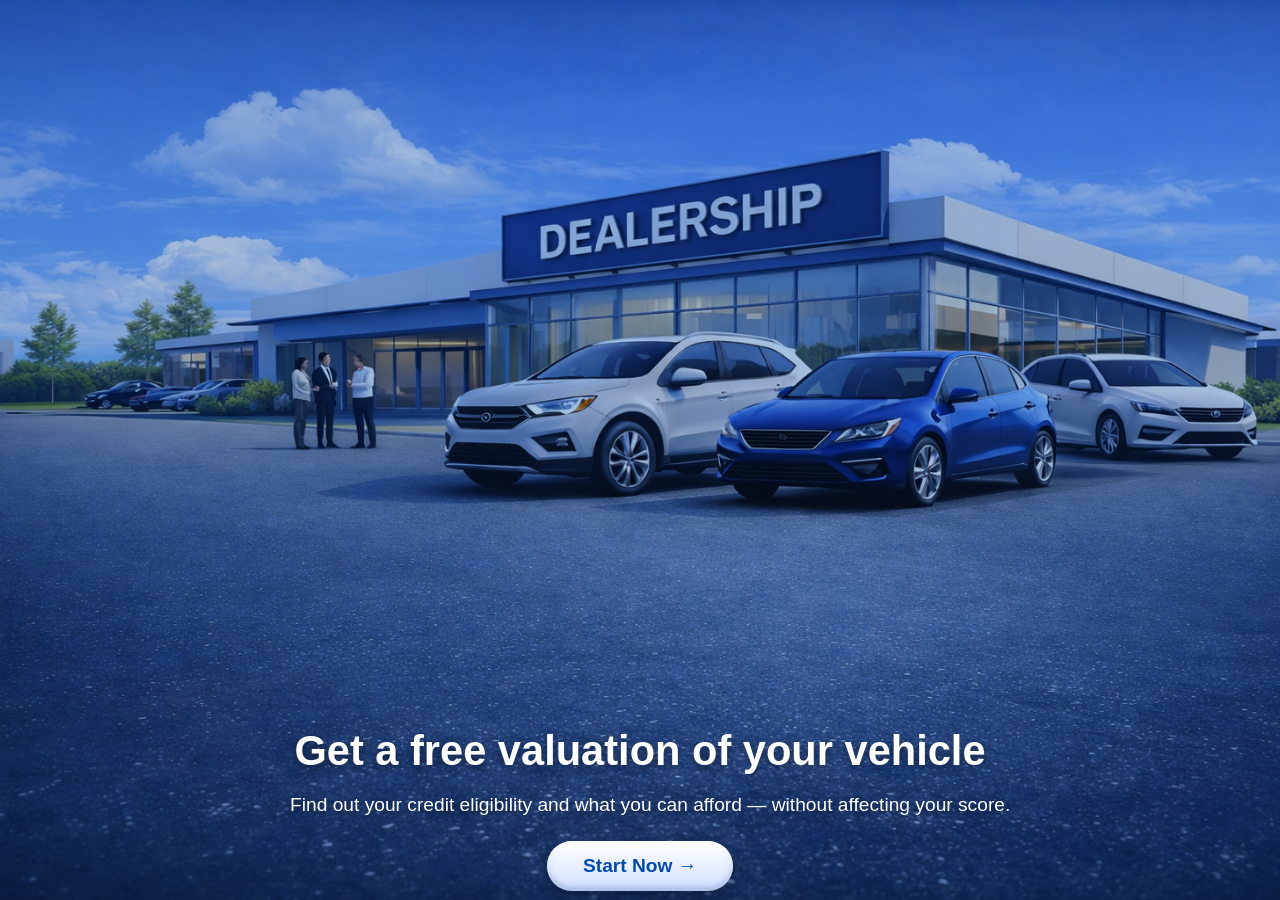
<file: index.html>
<!DOCTYPE html>
<html lang="en">
<head>
    <meta charset="UTF-8">
    <meta name="viewport" content="width=device-width, initial-scale=1.0">
    <title>Vehicle Valuation</title>
    <link rel="stylesheet" href="style.css">
</head>
<body>

<!-- HERO BANNER -->
<section class="hero-banner">
    <img src="img/banner.png" alt="Dealership banner" class="hero-image">

    <div class="hero-overlay"></div>

    <div class="hero-content">
        <h1>Get a free valuation of your vehicle</h1>
        <p>Find out your credit eligibility and what you can afford — without affecting your score.</p>

        <a href="vehicle-check.html" class="cta-button">
            Start Now →
        </a>
    </div>
</section>

</body>
</html>
</file>
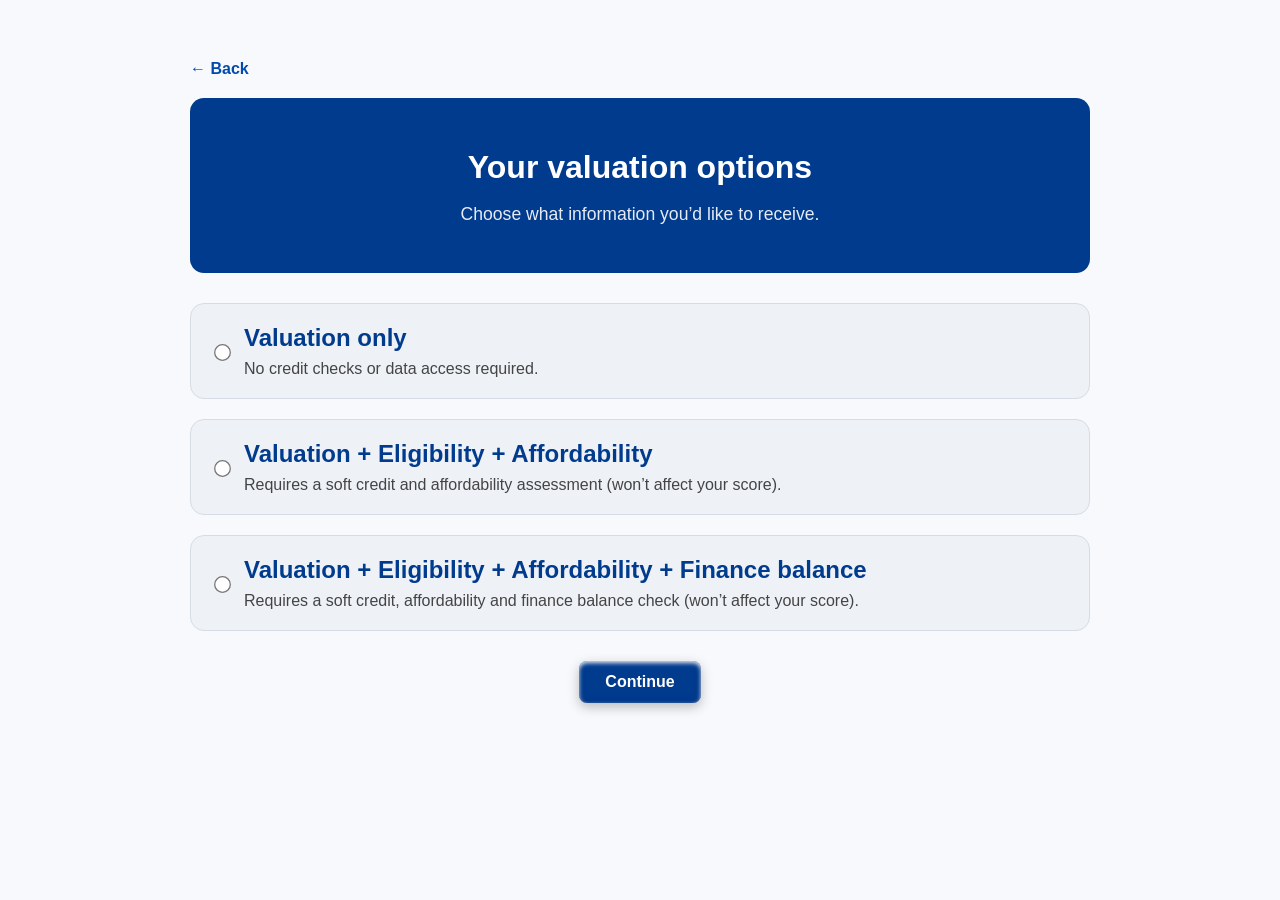
<file: options-consent.html>
<!DOCTYPE html>
<html lang="en">
<head>
    <meta charset="UTF-8">
    <meta name="viewport" content="width=device-width, initial-scale=1.0">
    <title>Your valuation options</title>
    <link rel="stylesheet" href="style.css">
</head>

<body>

<div class="options-wrapper">
     <a href="vehicle-confirmation.html" class="back-button">← Back</a>

    <!-- BLUE HEADER -->
    <div class="options-header">
        <h1>Your valuation options</h1>
        <p>Choose what information you’d like to receive.</p>
    </div>

    <!-- OPTIONS BOXES -->
    <div class="options-box">

        <!-- OPTION 1 -->
        <label class="option-card">
            <input type="radio" name="option" value="valuation-only">
            <div class="option-content">
                <h2>Valuation only</h2>
                <p>No credit checks or data access required.</p>
            </div>
        </label>

        <!-- OPTION 2 -->
        <label class="option-card">
            <input type="radio" name="option" value="valuation-eligibility-affordability">
            <div class="option-content">
                <h2>Valuation + Eligibility + Affordability</h2>
                <p>Requires a soft credit and affordability assessment (won’t affect your score).</p>
            </div>
        </label>

        <!-- OPTION 3 (NOW MATCHING STYLE) -->
        <label class="option-card">
            <input type="radio" name="option" value="valuation-eligibility-affordability-finance">
            <div class="option-content">
                <h2>Valuation + Eligibility + Affordability + Finance balance</h2>
                <p>Requires a soft credit, affordability and finance balance check (won’t affect your score).</p>
            </div>
        </label>

    </div>

    <!-- CONSENT -->
    <div class="consent-box" id="consentSection">
        <label class="consent-label">
            <input type="checkbox" id="consentCheck">
            <span>I agree to a soft credit and affordability assessment using secure third‑party data. This will not affect my credit score.</span>
        </label>
    </div>

    <button class="continue-button" onclick="goNext()">Continue</button>

</div>

<script src="options-consent.js"></script>
</body>
</html>
</file>
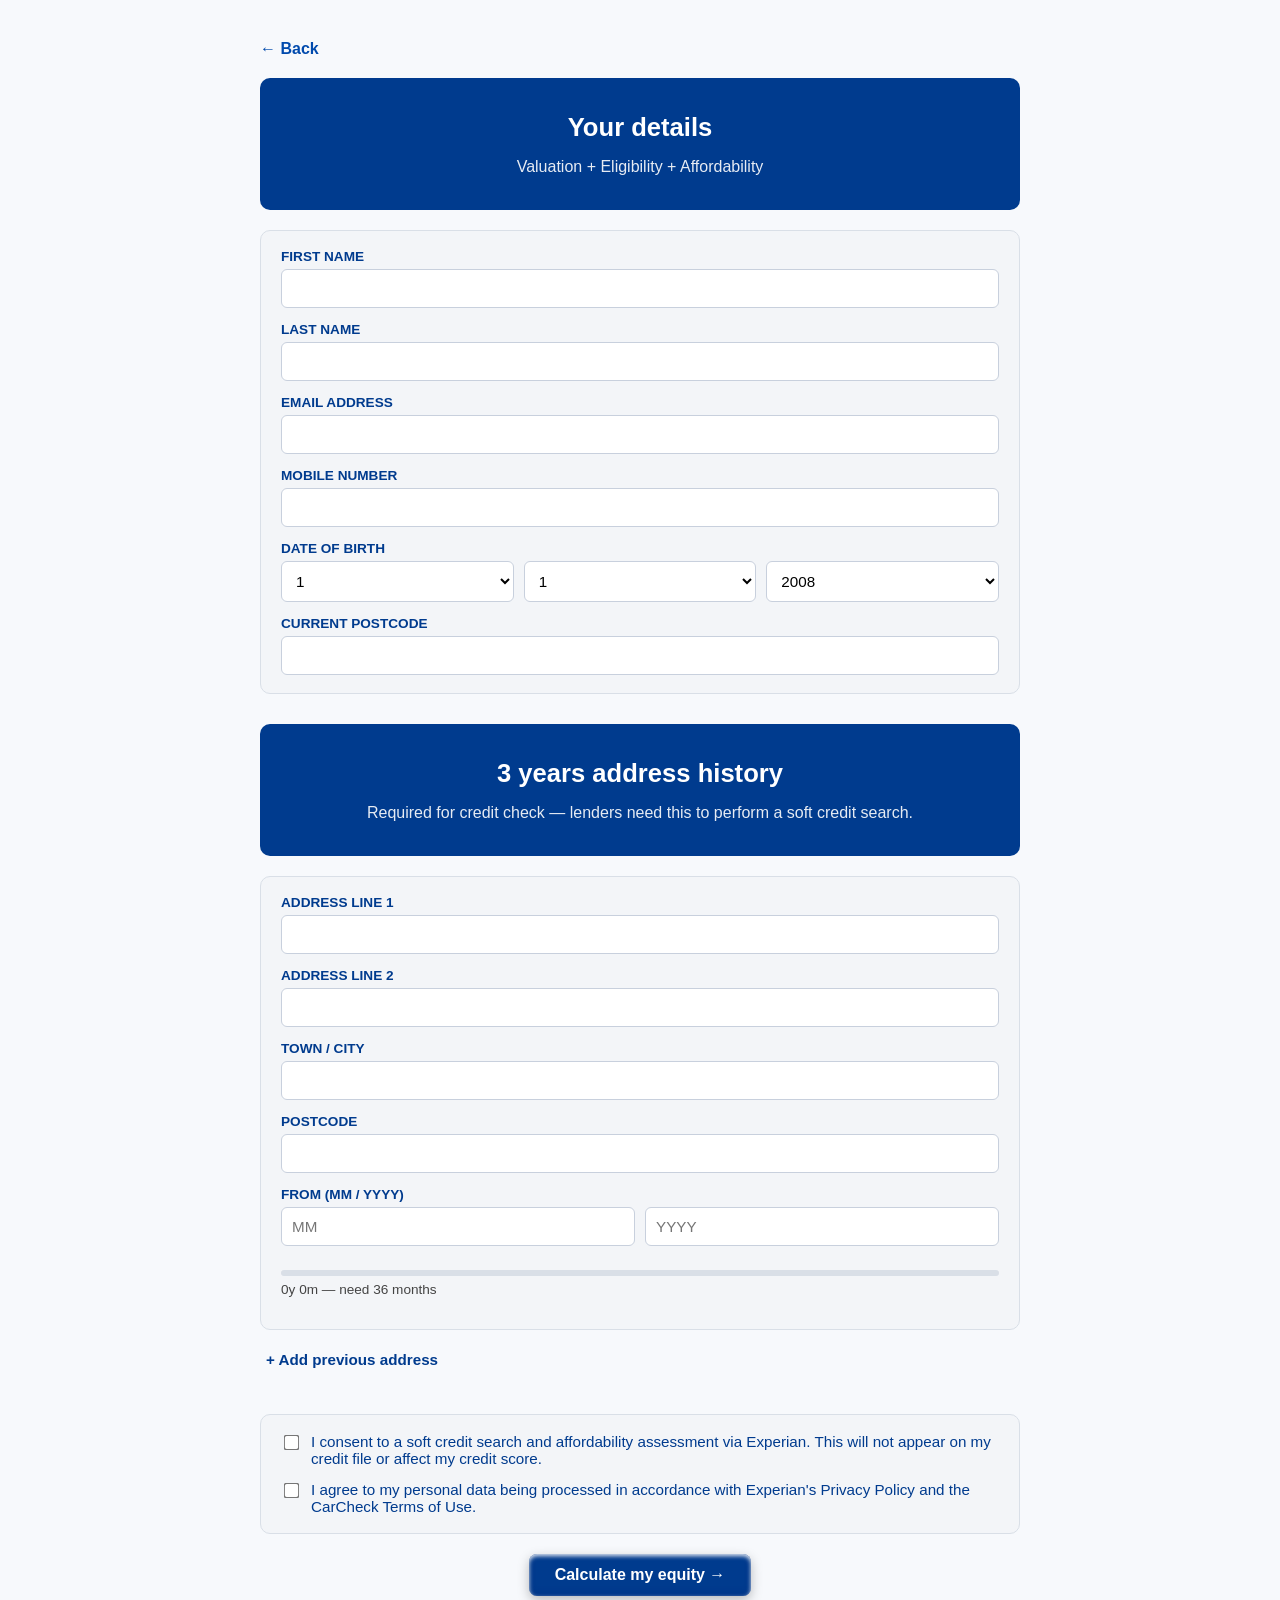
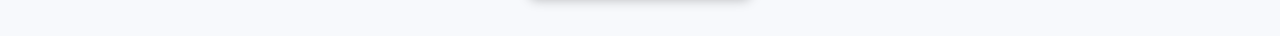
<file: personal-details-eligibility.html>
<!DOCTYPE html>
<html lang="en">
<head>
    <meta charset="UTF-8">
    <meta name="viewport" content="width=device-width, initial-scale=1.0">
    <title>Your details — Eligibility</title>
    <link rel="stylesheet" href="style.css">
</head>

<body>

<div class="details-wrapper">
     <a href="options-consent.html" class="back-button">← Back</a>

    <!-- HEADER -->
    <div class="details-header">
        <h1>Your details</h1>
        <p>Valuation + Eligibility + Affordability</p>
    </div>

    <!-- FORM SECTION 1 -->
    <div class="details-box">

        <label class="details-label">
            FIRST NAME
            <input type="text" id="firstName" required>
        </label>

        <label class="details-label">
            LAST NAME
            <input type="text" id="lastName" required>
        </label>

        <label class="details-label">
            EMAIL ADDRESS
            <input type="email" id="email" required>
        </label>

        <label class="details-label">
            MOBILE NUMBER
            <input type="tel" id="mobile" required>
        </label>

        <label class="details-label">
            DATE OF BIRTH
            <div class="dob-row">
                <select id="dobDay" required></select>
                <select id="dobMonth" required></select>
                <select id="dobYear" required></select>
            </div>
        </label>

        <label class="details-label">
            CURRENT POSTCODE
            <input type="text" id="currentPostcode" required>
        </label>

    </div>

    <!-- ADDRESS HISTORY HEADER -->
    <div class="details-header" style="margin-top:30px;">
        <h1>3 years address history</h1>
        <p>Required for credit check — lenders need this to perform a soft credit search.</p>
    </div>

    <!-- ADDRESS HISTORY BLOCKS -->
    <div id="addressContainer"></div>

    <button class="add-address-button" id="addAddressBtn">+ Add previous address</button>

    <!-- CONSENTS -->
    <div class="details-box" style="margin-top:25px;">

        <label class="consent-label">
            <input type="checkbox" id="consent1" required>
            <span>I consent to a soft credit search and affordability assessment via Experian. This will not appear on my credit file or affect my credit score.</span>
        </label>

        <label class="consent-label">
            <input type="checkbox" id="consent2" required>
            <span>I agree to my personal data being processed in accordance with Experian's Privacy Policy and the CarCheck Terms of Use.</span>
        </label>

    </div>

    <!-- CTA BUTTON -->
    <button class="continue-button" onclick="submitEligibility()">Calculate my equity →</button>

</div>

<script src="personal-details-eligibility.js"></script>
</body>
</html>
</file>
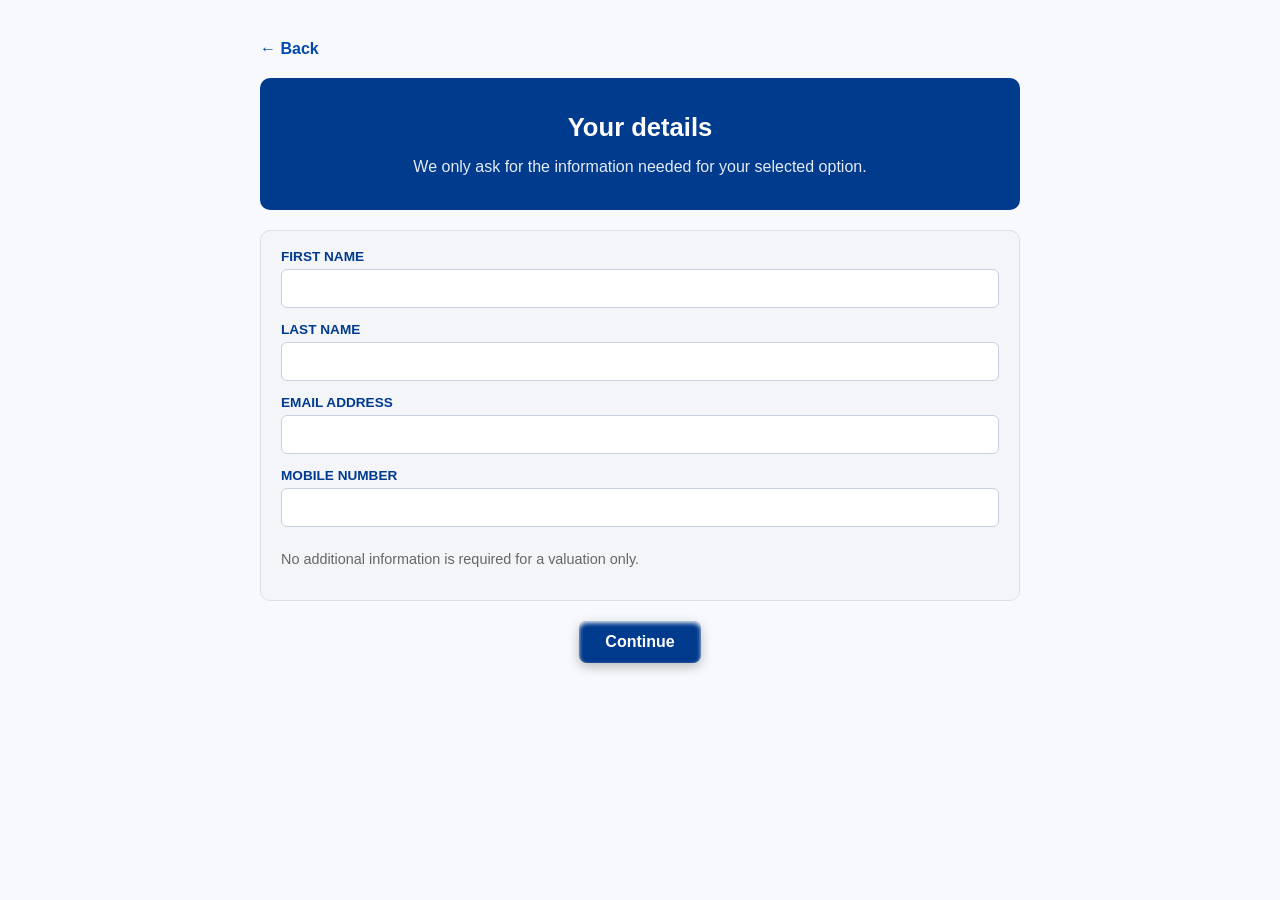
<file: personal-details.html>
<!DOCTYPE html>
<html lang="en">
<head>
    <meta charset="UTF-8">
    <meta name="viewport" content="width=device-width, initial-scale=1.0">
    <title>Your details</title>
    <link rel="stylesheet" href="style.css">
</head>

<body>

<div class="details-wrapper">

    <a href="options-consent.html" class="back-button">← Back</a>

    <!-- BLUE HEADER -->
    <div class="details-header">
        <h1>Your details</h1>
        <p>We only ask for the information needed for your selected option.</p>
    </div>

    <!-- FORM BOX -->
    <div class="details-box">

        <label class="details-label">
            FIRST NAME
            <input type="text" id="firstName" required>
        </label>

        <label class="details-label">
            LAST NAME
            <input type="text" id="lastName" required>
        </label>

        <label class="details-label">
            EMAIL ADDRESS
            <input type="email" id="email" required>
        </label>

        <label class="details-label">
            MOBILE NUMBER
            <input type="tel" id="mobile" required>
        </label>

        <p class="details-note">No additional information is required for a valuation only.</p>

    </div>

    <button class="continue-button" onclick="submitDetails()">Continue</button>

</div>

<script src="personal-details.js"></script>
</body>
</html>
</file>
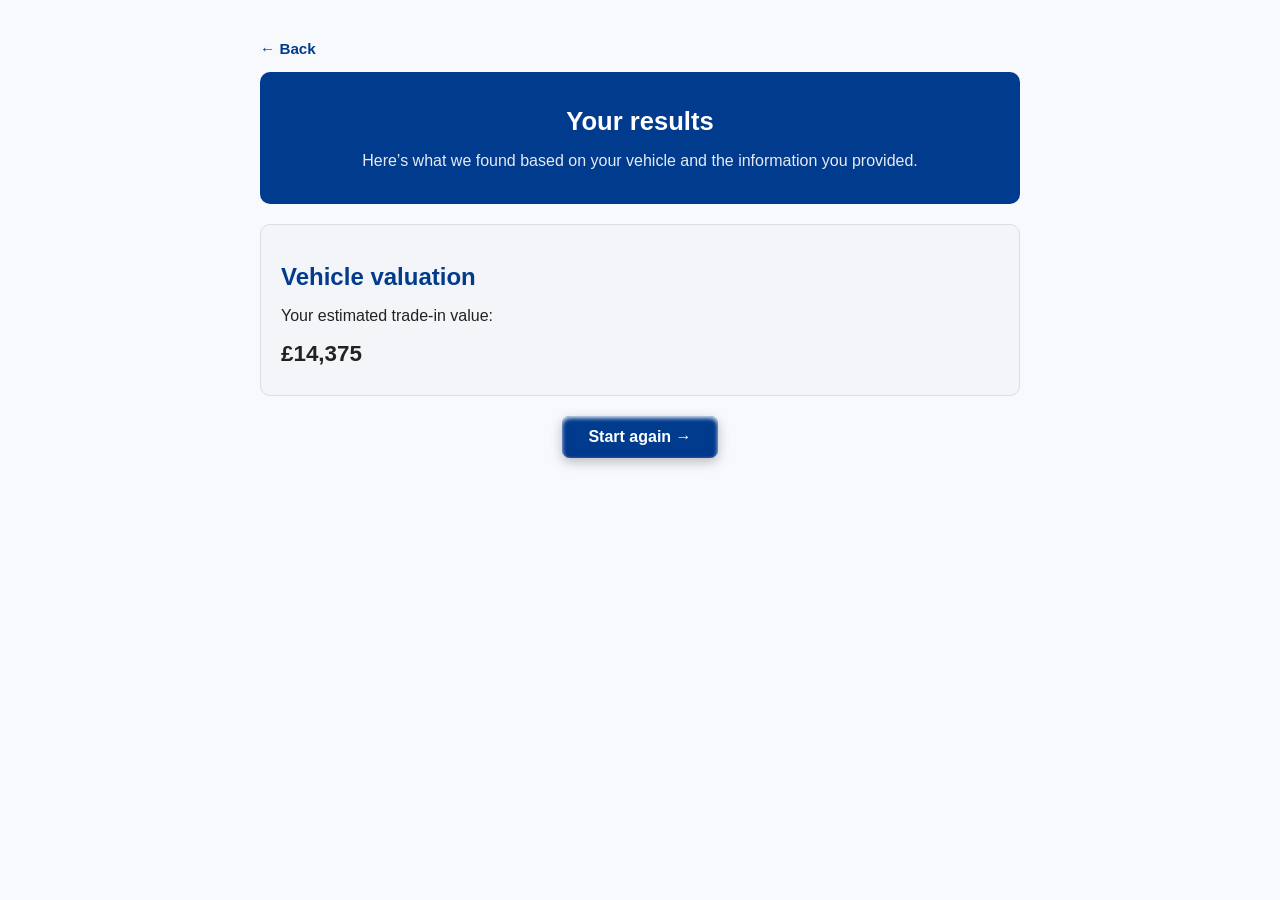
<file: results-valuation-eligibility-affordability.html>
<!DOCTYPE html>
<html lang="en">
<head>
    <meta charset="UTF-8">
    <meta name="viewport" content="width=device-width, initial-scale=1.0">
    <title>Your Results</title>
    <link rel="stylesheet" href="style.css">
</head>

<body>

<div class="results-wrapper">

    <!-- BACK LINK -->
    <a href="personal-details-eligibility.html" class="back-link">← Back</a>

    <!-- BLUE HEADER -->
    <div class="results-header">
        <h1>Your results</h1>
        <p>Here’s what we found based on your vehicle and the information you provided.</p>
    </div>

    <!-- VALUATION BOX -->
    <div class="results-box">
        <h2>Vehicle valuation</h2>
        <div id="valuationBlock"></div>
    </div>

    <!-- ELIGIBILITY BOX -->
    <div class="results-box" id="eligibilityBox" style="display:none;">
        <h2>Eligibility & Affordability</h2>
        <div id="eligibilityBlock"></div>
    </div>

    <!-- FINANCE BOX -->
    <div class="results-box" id="financeBox" style="display:none;">
        <h2>Outstanding Finance</h2>
        <div id="financeBlock"></div>
    </div>

    <!-- CTA -->
    <button class="continue-button" onclick="window.location.href='index.html'">
        Start again →
    </button>

</div>

<script src="results.js"></script>
</body>
</html>
</file>
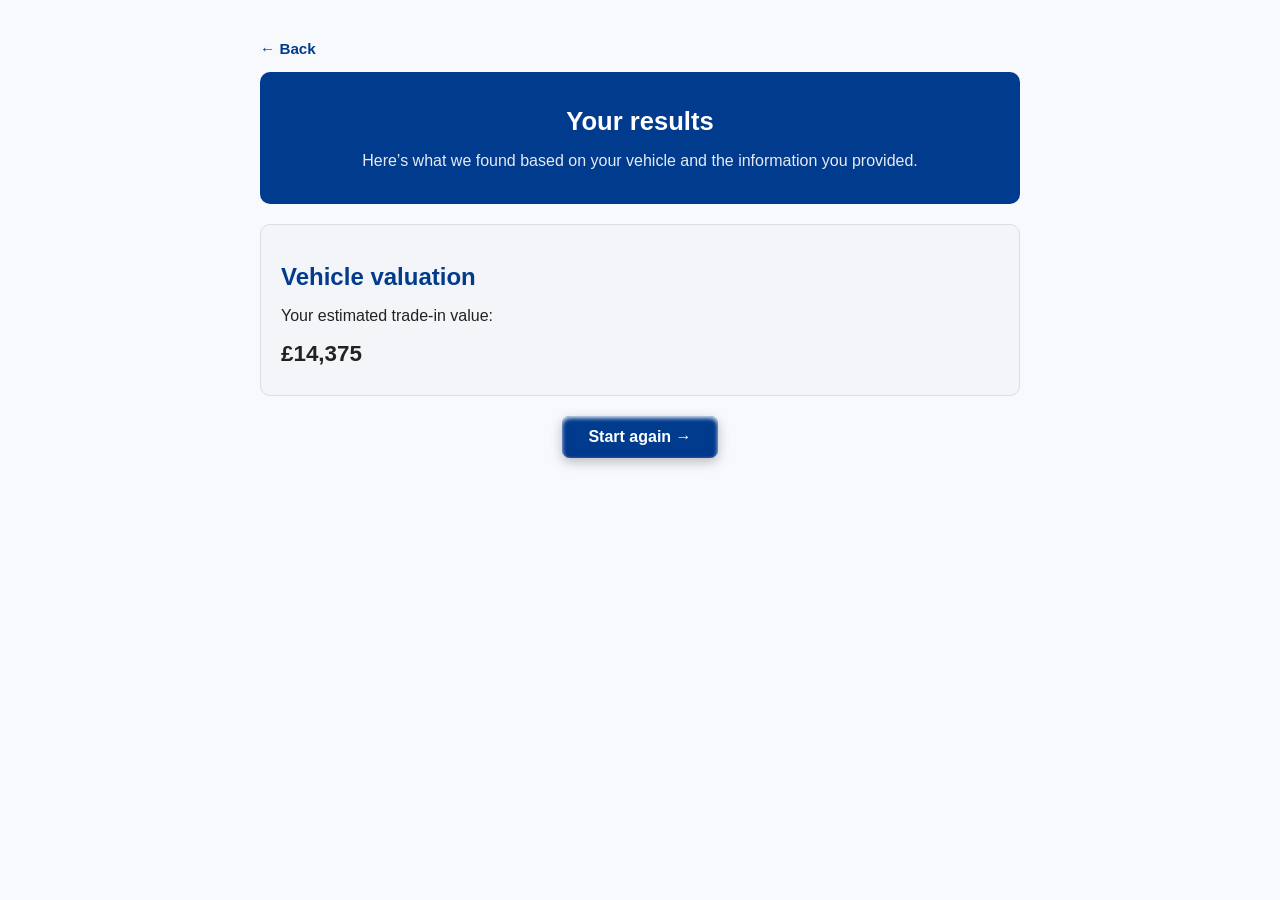
<file: results.html>
<!DOCTYPE html>
<html lang="en">
<head>
    <meta charset="UTF-8">
    <meta name="viewport" content="width=device-width, initial-scale=1.0">
    <title>Your Results</title>
    <link rel="stylesheet" href="style.css">
</head>

<body>

<div class="results-wrapper">

    <!-- BACK LINK -->
    <a href="personal-details-eligibility.html" class="back-link">← Back</a>

    <!-- BLUE HEADER -->
    <div class="results-header">
        <h1>Your results</h1>
        <p>Here’s what we found based on your vehicle and the information you provided.</p>
    </div>

    <!-- VALUATION BOX (WILL BE HIDDEN FOR JOURNEY 3) -->
    <div class="results-box" id="valuationBox">
        <h2>Vehicle valuation</h2>
        <div id="valuationBlock"></div>
    </div>

    <!-- JOURNEY 3 — FINANCE SECTION -->
    <div class="results-box" id="financeJourneyBox" style="display:none;">

        <h2>Your estimated equity position</h2>

        <p class="equity-warning">
            ⚠ <em>This is an estimate — not a final settlement figure. Contact your finance provider for an exact balance.</em>
        </p>

        <div class="finance-row">
            <div class="finance-title">Estimated market value</div>
            <div class="finance-value black">£14,375</div>
        </div>

        <p class="small-note">
            <em>Based on make, model, year and mileage · Median of 3,847 listings</em>
        </p>

        <div class="finance-row">
            <div class="finance-title">Outstanding finance balance</div>
            <div class="finance-value red">− £8,860</div>
        </div>
        <p class="finance-info-note">
    If you need to get the settlement details, please see the info button
    <span class="info-icon" tabindex="0">ℹ</span>
    <span class="info-tooltip">
        To speak to our financial advisor, please call 01622 454 353.
    </span>
</p>
    

        <div class="finance-row">
            <div class="finance-title">Your estimated equity</div>
            <div class="finance-value green-big">£5,515</div>
        </div>

        <div class="equity-positive-box">
            You are in positive equity. This means your car is worth more than you owe — you could use this as a deposit toward your next vehicle.
        </div>

    </div>

    <!-- FULL ELIGIBILITY + AFFORDABILITY RESULTS -->
    <div class="results-box" id="fullEligibilityBox" style="display:none;">

        <div class="results-row">

            <div class="results-col">
                <h3>Credit band</h3>
                <div class="credit-band">Good</div>
            </div>

            <div class="results-col affordability-col">
    <h3>Affordability</h3>
    <div class="affordability-range">Minimum - £480/mo</div>
    <em class="affordability-note">For more information, please speak to our finance advisor.</em>
</div>


            <div class="results-col align-right">
                <h3>Approval likelihood</h3>
                <div class="approval-pill">High</div>
            </div>

        </div>

    </div>

    <!-- CTA -->
    <button class="continue-button" onclick="window.location.href='index.html'">
        Start again →
    </button>

</div>

<script src="results.js"></script>
</body>
</html>
</file>
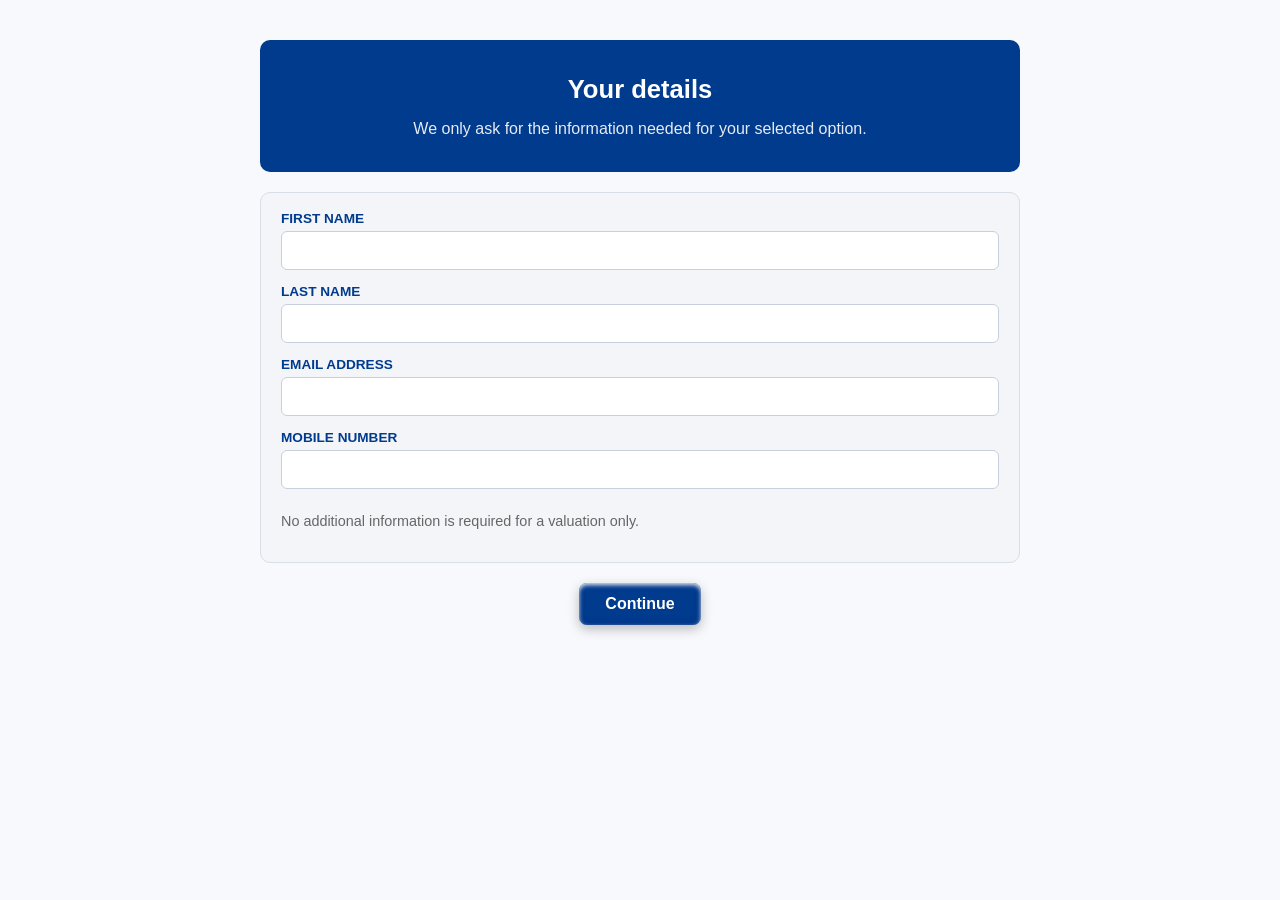
<file: valuation-only.html>
<!DOCTYPE html>
<html lang="en">
<head>
    <meta charset="UTF-8">
    <meta name="viewport" content="width=device-width, initial-scale=1.0">
    <title>Your details</title>
    <link rel="stylesheet" href="style.css">
</head>

<body>

<div class="details-wrapper">

    <!-- BLUE HEADER -->
    <div class="details-header">
        <h1>Your details</h1>
        <p>We only ask for the information needed for your selected option.</p>
    </div>

    <!-- FORM BOX -->
    <div class="details-box">

        <label class="details-label">
            FIRST NAME
            <input type="text" id="firstName" required>
        </label>

        <label class="details-label">
            LAST NAME
            <input type="text" id="lastName" required>
        </label>

        <label class="details-label">
            EMAIL ADDRESS
            <input type="email" id="email" required>
        </label>

        <label class="details-label">
            MOBILE NUMBER
            <input type="tel" id="mobile" required>
        </label>

        <p class="details-note">No additional information is required for a valuation only.</p>

    </div>

    <button class="continue-button" onclick="submitValuationOnly()">Continue</button>

</div>

<script src="valuation-only.js"></script>
</body>
</html>
</file>
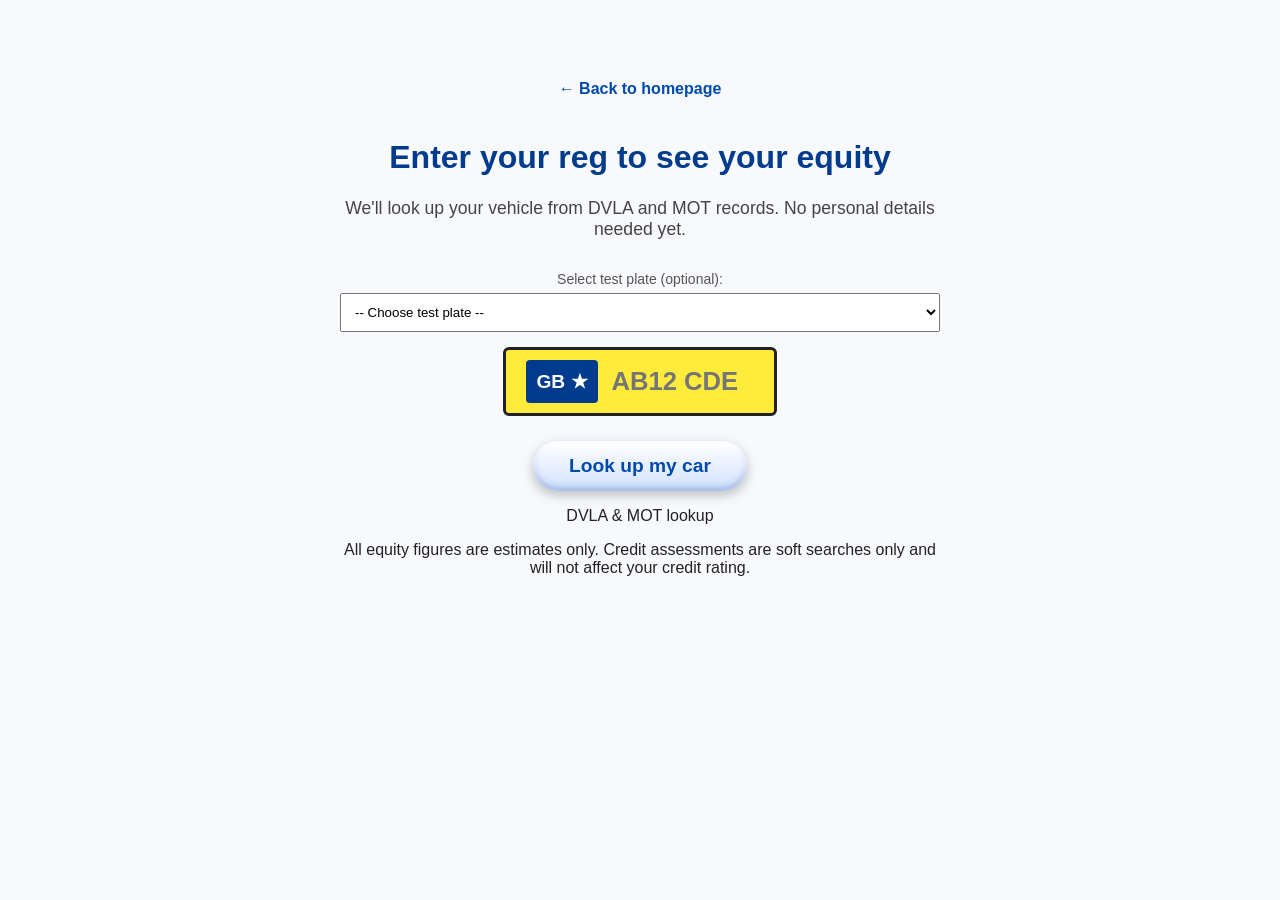
<file: vehicle-check.html>
<!doctype html>
<html lang="en">
  <head>
    <meta charset="UTF-8" />
    <meta name="viewport" content="width=device-width, initial-scale=1.0" />
    <title>Vehicle Equity Check</title>
    <link rel="stylesheet" href="style.css" />
  </head>

  <body>
    <div class="vehicle-check-container">
      <a href="index.html" class="back-button">← Back to homepage</a>

      <h1>Enter your reg to see your equity</h1>
      <p class="subtitle">
        We'll look up your vehicle from DVLA and MOT records. No personal
        details needed yet.
      </p>

      <!-- ⭐ NEW: TEST MODE DROPDOWN -->
      <div class="test-dropdown" style="margin-bottom: 15px;">
        <label style="font-size: 14px; color: #555;">Select test plate (optional):</label>
        <select id="regSelect" style="width: 100%; padding: 10px; margin-top: 5px;">
          <option value="">-- Choose test plate --</option>
          <option value="SL15NCA">SL15NCA — Finance Test Mode</option>
          <option value="SL18NCA">SL18NCA — Non‑Finance Test Mode</option>
        </select>
      </div>

      <div class="plate-box">
        <div class="plate">
          <span class="plate-blue">GB ★</span>

          <!-- ⭐ USER CAN STILL TYPE MANUALLY -->
          <input
            type="text"
            id="regInput"
            placeholder="AB12 CDE"
            maxlength="8"
          />
        </div>
      </div>

      <button class="lookup-button" onclick="lookupReg()">
        Look up my car
      </button>

      <p class="lookup-info">DVLA & MOT lookup</p>

      <p class="disclaimer">
        All equity figures are estimates only. Credit assessments are soft
        searches only and will not affect your credit rating.
      </p>
    </div>

    <script src="vehicle-check.js"></script>
  </body>
</html>
</file>
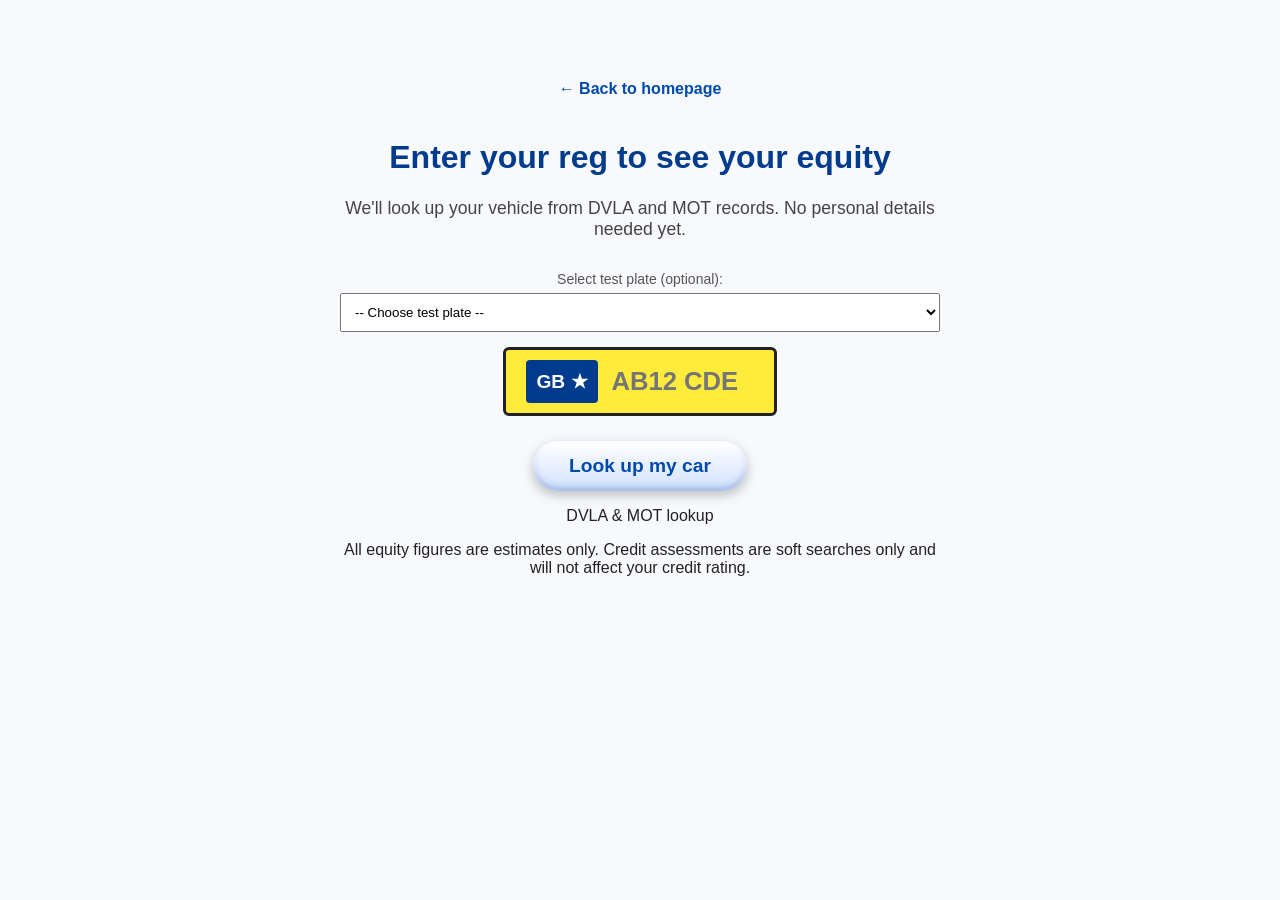
<file: vehicle-confirmation.html>
<!DOCTYPE html>
<html lang="en">
<head>
    <meta charset="UTF-8">
    <meta name="viewport" content="width=device-width, initial-scale=1.0">
    <title>Confirm Vehicle Details</title>
    <link rel="stylesheet" href="style.css">
</head>

<body>

    <div class="vehicle-confirm-wrapper">

        <a href="vehicle-check.html" class="back-button">← Back</a>

        <h1>Is this your car?</h1>
        <p class="subtitle">Pulled from DVLA & MOT records — confirm your mileage to continue.</p>

        <div class="vehicle-confirm-layout">

            <!-- LEFT SIDE -->
            <div class="vehicle-left">
                <img src="img/vehicle-placeholder.png" class="vehicle-illustration" alt="Vehicle">
                <p class="plate-display" id="regPlate"></p>
            </div>

            <!-- RIGHT SIDE -->
            <div class="vehicle-right">

                <h2 id="vehicleTitle">2018 Nissan Qashqai E-Power</h2>

                <div class="detail-row"><strong>Colour:</strong> <span id="colour">white</span></div>
                <div class="detail-row"><strong>Body type:</strong> <span id="body">SUV</span></div>
                <div class="detail-row"><strong>Fuel:</strong> <span id="fuel">Electric</span></div>
                <div class="detail-row"><strong>Previous keepers:</strong> <span id="keepers">2</span></div>
                <div class="detail-row"><strong>MOT status:</strong> <span id="mot">Valid until March 2024</span></div>

            </div>

        </div>

        <!-- MILEAGE -->
        <div class="mileage-box">
            <h2>Vehicle mileage</h2>
            <input type="number" id="mileageInput" placeholder="add your mileage here">
        </div>

        <!-- CONDITION -->
        <div class="condition-box">
    <h2>Vehicle condition</h2>

    <div class="condition-row">

        <label class="condition-option" data-tooltip="Well‑kept car with light wear and no major issues.">
            <input type="radio" name="condition" value="Good">
            <span>Good</span>
        </label>

        <label class="condition-option" data-tooltip="Normal wear with minor cosmetic flaws but mechanically sound.">
            <input type="radio" name="condition" value="Average">
            <span>Average</span>
        </label>

        <label class="condition-option" data-tooltip="Heavy wear with visible damage or mechanical problems.">
            <input type="radio" name="condition" value="Poor">
            <span>Poor</span>
        </label>

    </div>

    <div id="tooltip" class="tooltip"></div>
</div>


        <button class="continue-button" onclick="continueToNext()">Continue</button>

    </div>

    <script src="vehicle-confirmation.js"></script>
</body>
</html>
</file>
<file: style.css>
/* ========================= */
/* GLOBAL */
/* ========================= */

body {
    margin: 0;
    font-family: Arial, sans-serif;
    background: #f7f9fc;
    color: #222;
}

.back-button {
    display: inline-block;
    margin-bottom: 20px;
    color: #004aad;
    font-weight: 600;
    text-decoration: none;
    font-size: 1rem;
}

.back-button:hover {
    text-decoration: underline;
}

/* ========================= */
/* HERO BANNER */
/* ========================= */

.hero-banner {
    position: relative;
    width: 100%;
    height: 100vh;
    overflow: hidden;
}

.hero-image {
    width: 100%;
    height: 100%;
    object-fit: cover;
}

.hero-overlay {
    position: absolute;
    top: 0;
    left: 0;
    width: 100%;
    height: 100%;
    background: rgba(0, 90, 180, 0.35);
    mix-blend-mode: multiply;
}

.hero-content {
    position: absolute;
    bottom: 1%;
    left: 50%;
    transform: translateX(-50%);
    text-align: center;
    color: #fff;
    padding: 0 20px;
    max-width: 700px;
}

.hero-content h1 {
    font-size: 2.6rem;
    font-weight: 700;
    margin-bottom: 10px;
    text-shadow: 0 3px 8px rgba(0,0,0,0.4);
    white-space: nowrap;
}

.hero-content p {
    font-size: 1.2rem;
    margin-bottom: 25px;
    text-shadow: 0 2px 6px rgba(0,0,0,0.3);
    white-space: nowrap;
}

/* ========================= */
/* CTA BUTTONS */
/* ========================= */

.cta-button,
.lookup-button,
.continue-button {
    background: linear-gradient(180deg, #ffffff 0%, #e8f0ff 50%, #cddfff 100%);
    color: #004aad;
    font-size: 1.2rem;
    font-weight: 700;
    padding: 14px 36px;
    border: none;
    border-radius: 50px;
    cursor: pointer;
    display: inline-block;
    box-shadow:
        inset 0 2px 4px rgba(255,255,255,0.9),
        inset 0 -3px 6px rgba(0,40,120,0.25),
        0 4px 12px rgba(0,0,0,0.25);
    transition: all 0.3s ease;
}

.cta-button:hover,
.lookup-button:hover,
.continue-button:hover {
    background: linear-gradient(180deg, #ffffff 0%, #f3f7ff 50%, #dce8ff 100%);
    transform: scale(1.08);
    color: #003b8e;
}

/* ========================= */
/* VEHICLE CHECK PAGE */
/* ========================= */

.vehicle-check-container {
    max-width: 600px;
    margin: 60px auto;
    text-align: center;
    padding: 20px;
}

.vehicle-check-container h1 {
    font-size: 2rem;
    font-weight: 700;
    color: #003b8e;
}

.subtitle {
    font-size: 1.1rem;
    color: #444;
    margin-bottom: 30px;
}

.plate-box {
    display: flex;
    justify-content: center;
    margin-bottom: 25px;
}

.plate {
    display: flex;
    align-items: center;
    background: #ffeb3b;
    border: 3px solid #222;
    border-radius: 6px;
    padding: 10px 20px;
    font-size: 1.6rem;
    font-weight: bold;
}

.plate-blue {
    background: #003b8e;
    color: #fff;
    padding: 10px;
    margin-right: 12px;
    border-radius: 4px;
    font-size: 1.2rem;
}

.plate input {
    border: none;
    background: transparent;
    font-size: 1.6rem;
    font-weight: bold;
    width: 140px;
    text-transform: uppercase;
    outline: none;
}

/* ========================= */
/* VEHICLE CONFIRMATION PAGE */
/* ========================= */

.vehicle-confirm-wrapper {
    max-width: 900px;
    margin: 40px auto;
    padding: 20px;
}

.vehicle-confirm-wrapper h1 {
    font-size: 2rem;
    color: #003b8e;
    margin-bottom: 5px;
}

.vehicle-confirm-layout {
    display: flex;
    gap: 40px;
    align-items: flex-start;
    margin-bottom: 40px;
}

/* LEFT SIDE */

.vehicle-left {
    width: 40%;
    text-align: center;
}

.vehicle-illustration {
    width: 100%;
    max-width: 260px;
    border-radius: 10px;
    box-shadow: 0 4px 12px rgba(0,0,0,0.15);
}

.plate-display {
    margin-top: 12px;
    background: #ffeb3b;
    border: 2px solid #222;
    padding: 8px 16px;
    font-size: 1.3rem;
    font-weight: bold;
    display: inline-block;
    border-radius: 6px;
}

/* RIGHT SIDE — CLEAN GREY BOX */

.vehicle-right {
    width: 60%;
    background: #eef2f7;
    padding: 25px;
    border-radius: 14px;
    border: 1px solid #d6dce5;
    box-shadow: 0 2px 6px rgba(0,0,0,0.08);
}

.vehicle-right h2 {
    margin-bottom: 15px;
    color: #003b8e;
}

.detail-row {
    margin-bottom: 8px;
    font-size: 1rem;
}

/* ========================= */
/* MILEAGE */
/* ========================= */

.mileage-box {
    margin-bottom: 30px;
    background: #eef2f7;
    padding: 20px;
    border-radius: 14px;
    border: 1px solid #d6dce5;
    box-shadow: 0 2px 6px rgba(0,0,0,0.08);
}

.mileage-box h2 {
    color: #003b8e;
    margin-bottom: 10px;
}

#mileageInput {
    width: 100%;
    padding: 14px;
    border-radius: 8px;
    border: 1px solid #ccc;
    box-sizing: border-box;
}

/* ========================= */
/* CONDITION — INLINE ROW */
/* ========================= */

.condition-box {
    margin-bottom: 40px;
    background: #eef2f7;
    padding: 20px;
    border-radius: 14px;
    border: 1px solid #d6dce5;
    box-shadow: 0 2px 6px rgba(0,0,0,0.08);
}

.condition-box h2 {
    color: #003b8e;
    margin-bottom: 15px;
}

.condition-row {
    display: flex;
    justify-content: center;
    gap: 40px;
}

.condition-option {
    position: relative;
    padding: 10px 14px;
    border-radius: 8px;
    cursor: pointer;
    display: flex;
    align-items: center;
    gap: 10px;
}

.condition-option:hover {
    background: #e8f0ff;
}

.condition-option input {
    cursor: pointer;
}

.condition-option span {
    font-size: 1rem;
    color: #003b8e;
}

/* TOOLTIP — FIXED VERSION */

.tooltip {
    display: none;
    position: absolute;
    top: 55px;
    left: 50%;
    transform: translateX(-50%);
    background: #003b8e;
    color: white;
    padding: 8px 12px;
    border-radius: 6px;
    font-size: 0.9rem;
    width: 260px;
    z-index: 10;
    pointer-events: none;
}

/* ========================= */
/* OPTIONS PAGE */
/* ========================= */

.options-wrapper {
    max-width: 900px;
    margin: 40px auto;
    padding: 20px;
}

/* BLUE HEADER */
.options-header {
    background: #003b8e;
    color: white;
    padding: 30px;
    border-radius: 14px;
    text-align: center;
    margin-bottom: 30px;
}

.options-header h1 {
    font-size: 2rem;
    margin-bottom: 10px;
}

.options-header p {
    font-size: 1.1rem;
    opacity: 0.9;
}

/* OPTIONS */
.options-box {
    display: flex;
    flex-direction: column;
    gap: 20px;
    margin-bottom: 30px;
}

.option-card {
    background: #eef2f7;
    border: 1px solid #d6dce5;
    border-radius: 14px;
    padding: 20px;
    display: flex;
    cursor: pointer;
    transition: 0.2s;
}

.option-card:hover {
    background: #e8f0ff;
}

.option-card input {
    margin-right: 15px;
    transform: scale(1.3);
    cursor: pointer;
}

.option-content h2 {
    margin: 0 0 8px 0;
    color: #003b8e;
}

.option-content p {
    margin: 0;
    color: #444;
}

/* CONSENT */
.consent-box {
    background: #eef2f7;
    border: 1px solid #d6dce5;
    border-radius: 14px;
    padding: 20px;
    margin-bottom: 30px;
}

.consent-label {
    display: flex;
    align-items: flex-start;
    gap: 12px;
}

.consent-label input {
    margin-top: 3px;
    transform: scale(1.2);
    cursor: pointer;
}

.consent-label span {
    color: #003b8e;
    font-size: 0.95rem;
}

/* ========================= */
/* VALUATION ONLY PAGE */
/* ========================= */

.details-wrapper {
    max-width: 900px;
    margin: 40px auto;
    padding: 20px;
}

/* BLUE HEADER */
.details-header {
    background: #003b8e;
    color: white;
    padding: 30px;
    border-radius: 14px;
    text-align: center;
    margin-bottom: 30px;
}

.details-header h1 {
    font-size: 2rem;
    margin-bottom: 10px;
}

.details-header p {
    font-size: 1.1rem;
    opacity: 0.9;
}

/* FORM BOX */
.details-box {
    background: #eef2f7;
    border: 1px solid #d6dce5;
    border-radius: 14px;
    padding: 25px;
    display: flex;
    flex-direction: column;
    gap: 20px;
}

.details-label {
    display: flex;
    flex-direction: column;
    font-size: 0.9rem;
    color: #003b8e;
    font-weight: 600;
}

.details-label input {
    margin-top: 6px;
    padding: 12px;
    border-radius: 8px;
    border: 1px solid #ccc;
    font-size: 1rem;
}

.details-note {
    margin-top: 10px;
    font-size: 0.9rem;
    color: #666;
}

/* ========================= */
/* ELIGIBILITY PAGE — SOFT LAYOUT */
/* ========================= */

.eligibility-wrapper,
.details-wrapper {
    max-width: 760px; /* jemnější, užší */
    margin: 30px auto;
    padding: 10px;
}

/* BLUE HEADER — jemnější */
.details-header {
    background: #003b8e;
    color: white;
    padding: 18px 22px; /* menší padding */
    border-radius: 10px;
    text-align: center;
    margin-bottom: 20px;
}

.details-header h1 {
    font-size: 1.6rem; /* menší */
    margin-bottom: 4px;
}

.details-header p {
    font-size: 1rem;
    opacity: 0.9;
}

/* FORM BOX — jemnější */
.details-box {
    background: #f3f5f8; /* světlejší šedá */
    border: 1px solid #d9dfe7;
    border-radius: 10px;
    padding: 18px 20px; /* menší padding */
    margin-bottom: 20px;
    display: flex;
    flex-direction: column;
    gap: 14px; /* menší mezery */
}

/* LABELS */
.details-label {
    display: flex;
    flex-direction: column;
    font-size: 0.85rem;
    color: #003b8e;
    font-weight: 600;
}

.details-label input,
.details-label select {
    margin-top: 5px;
    padding: 10px;
    border-radius: 6px;
    border: 1px solid #c8d0dd;
    font-size: 0.95rem;
    background: white;
}

/* DOB ROW */
.dob-row {
    display: flex;
    gap: 10px;
}

.dob-row select {
    flex: 1;
}

/* ADDRESS BLOCK */
.from-row {
    display: flex;
    gap: 10px;
}

.from-row input {
    width: 100%;
}

/* PROGRESS BAR */
.progress-wrapper {
    margin-top: 10px;
}

.progress-bar {
    width: 100%;
    height: 6px;
    background: #d9dfe7;
    border-radius: 4px;
    overflow: hidden;
}

.progress-fill {
    height: 100%;
    background: #cc2e7c;
    width: 0%;
    transition: width 0.3s ease;
}

.progress-text {
    margin-top: 6px;
    font-size: 0.85rem;
    color: #444;
}

/* ADD ADDRESS BUTTON */
.add-address-button {
    background: none;
    border: none;
    color: #003b8e;
    font-weight: 600;
    cursor: pointer;
    margin-bottom: 20px;
    font-size: 0.95rem;
}

/* CONSENTS */
.consent-label {
    display: flex;
    align-items: flex-start;
    gap: 10px;
    font-size: 0.9rem;
    color: #003b8e;
}

.consent-label input {
    margin-top: 3px;
}

/* CTA BUTTON */
.continue-button {
    background: #003b8e;
    color: white;
    padding: 12px 26px;
    border: none;
    border-radius: 8px;
    font-size: 1rem;
    font-weight: 600;
    cursor: pointer;
    display: block;
    margin: 20px auto 0;
    transition: 0.2s ease;
}

.continue-button:hover {
    background: #002f72;
}

/* Remove underline from CTA buttons */
.cta-button,
.cta-button:link,
.cta-button:visited,
.cta-button:hover,
.cta-button:active {
    text-decoration: none !important;
}

/* ========================= */
/* RESULTS PAGE */
/* ========================= */

.results-wrapper {
    max-width: 760px;
    margin: 30px auto;
    padding: 10px;
}

/* BACK LINK */
.back-link {
    display: inline-block;
    margin-bottom: 15px;
    color: #003b8e;
    font-weight: 600;
    text-decoration: none;
    font-size: 0.95rem;
}

.back-link:hover {
    text-decoration: underline;
}

/* BLUE HEADER */
.results-header {
    background: #003b8e;
    color: white;
    padding: 18px 22px;
    border-radius: 10px;
    text-align: center;
    margin-bottom: 20px;
}

.results-header h1 {
    font-size: 1.6rem;
    margin-bottom: 4px;
}

.results-header p {
    font-size: 1rem;
    opacity: 0.9;
}

/* RESULT BOXES */
.results-box {
    background: #f3f5f8;
    border: 1px solid #d9dfe7;
    border-radius: 10px;
    padding: 18px 20px;
    margin-bottom: 20px;
}

.results-box h2 {
    color: #003b8e;
    margin-bottom: 10px;
}

.result-value {
    font-size: 1.4rem;
    font-weight: bold;
    margin: 10px 0;
}

.progress-fill.green {
    background: #2ecc71 !important; /* soft green */
}

.progress-fill.red {
    background: #e74c3c !important; /* soft red */
}

/* THREE-COLUMN RESULTS ROW */
.results-row {
    display: flex;
    justify-content: space-between;
    align-items: flex-start;
    gap: 20px;
    margin-top: 20px;
}

.results-col {
    flex: 1;
}

.results-col h3 {
    margin-bottom: 6px;
    color: #003b8e;
    font-size: 1rem;
}

.align-right {
    text-align: right;
}

/* CENTRING MIDDLE (AFFORDABILITY) COLUMN + NOTE UNDER PRICE */
.results-row .results-col:nth-child(2) {
    text-align: center;
}

.results-row .results-col:nth-child(2) em {
    font-size: 0.78rem;   /* smaller text */
    display: block;
    margin-top: 6px;
    text-align: center;
    font-style: italic;
    color: #555;
}

/* GREEN LABELS */
.credit-band {
    background: #2ecc71;
    color: white;
    padding: 8px 14px;
    border-radius: 6px;
    display: inline-block;
    font-weight: 600;
}

.affordability-range {
    background: #eef2f7;
    padding: 8px 14px;
    border-radius: 6px;
    display: inline-block;
    font-weight: 600;
    color: #003b8e;
}

.approval-pill {
    background: #2ecc71;
    color: white;
    padding: 8px 18px;
    border-radius: 50px;
    display: inline-block;
    font-weight: 600;
}
/* ========================= */
/* JOURNEY 3 — FINANCE STYLES */
/* ========================= */

.finance-info-note {
    margin-top: 4px;      /* small gap above */
    margin-bottom: 14px;  /* bigger gap below */
    font-size: 0.85rem;
    color: #555;
    position: relative;
    display: inline-block;
}

.info-icon {
    display: inline-block;
    margin-left: 6px;
    background: #003b8e;
    color: white;
    font-size: 0.7rem;
    font-weight: bold;
    padding: 2px 6px;
    border-radius: 50%;
    cursor: pointer;
}

.info-tooltip {
    display: none;
    position: absolute;
    left: 0;
    top: 22px;
    background: #003b8e;
    color: white;
    padding: 8px 12px;
    border-radius: 6px;
    font-size: 0.75rem;
    width: 240px;
    z-index: 20;
    box-shadow: 0 4px 10px rgba(0,0,0,0.15);
}

/* Show on hover */
.info-icon:hover + .info-tooltip {
    display: block;
}

/* Show on click (mobile-friendly) */
.info-icon:focus + .info-tooltip {
    display: block;
}

.equity-warning {
    color: #c62828;
    font-size: 0.9rem;
    margin-top: -5px;
    margin-bottom: 15px;
}

.blue-title {
    color: #003b8e;
    font-weight: 600;
}

/* FIRST finance-row BLOCK (kept, but spacing controlled by last one) */
.finance-row {
    display: flex;
    justify-content: space-between;
    align-items: center;
    margin-bottom: 4px; /* small gap under each row */
}

.finance-title {
    font-size: 1rem;
    color: #003b8e;
}

.finance-value.black {
    font-size: 1.3rem;
    font-weight: 700;
    color: #000;
}

.finance-value.red {
    font-size: 1.3rem;
    font-weight: 700;
    color: #c62828;
}

.finance-value.green-big {
    font-size: 1.6rem;
    font-weight: 800;
    color: #1b7f3a;
}

/* small-note under Estimated market value */
.small-note {
    font-size: 0.85rem;
    color: #444;
    margin-top: 4px;     /* small gap */
    margin-bottom: 14px; /* bigger gap */
}

.equity-positive-box {
    background: #e8f6ee;
    color: #1b7f3a;
    padding: 14px 16px;
    border-radius: 8px;
    margin-top: 18px;
    font-weight: 600;
    line-height: 1.4;
}

/* (duplicated block in original – kept but aligned with spacing rules) */
.equity-warning {
    color: #c62828;
    font-size: 0.9rem;
    margin-top: -5px;
    margin-bottom: 15px;
}

.finance-row {
    display: flex;
    justify-content: space-between;
    align-items: center;
    margin: 4px 0;   /* small gap above and below */
}

.finance-title {
    font-size: 1rem;
    color: #000; /* BLACK TITLE */
    font-weight: 600;
}

.finance-value.black {
    font-size: 1.3rem;
    font-weight: 700;
    color: #000;
}

.finance-value.red {
    font-size: 1.3rem;
    font-weight: 700;
    color: #c62828;
}

.finance-value.green-big {
    font-size: 1.6rem;
    font-weight: 800;
    color: #1b7f3a;
}

.small-note {
    font-size: 0.85rem;
    color: #444;
    margin-top: 4px;     /* small gap */
    margin-bottom: 14px; /* bigger gap */
}

.equity-positive-box {
    background: #e8f6ee;
    color: #1b7f3a;
    padding: 14px 16px;
    border-radius: 8px;
    margin-top: 18px;
    font-weight: 600;
    line-height: 1.4;
}
</file>
